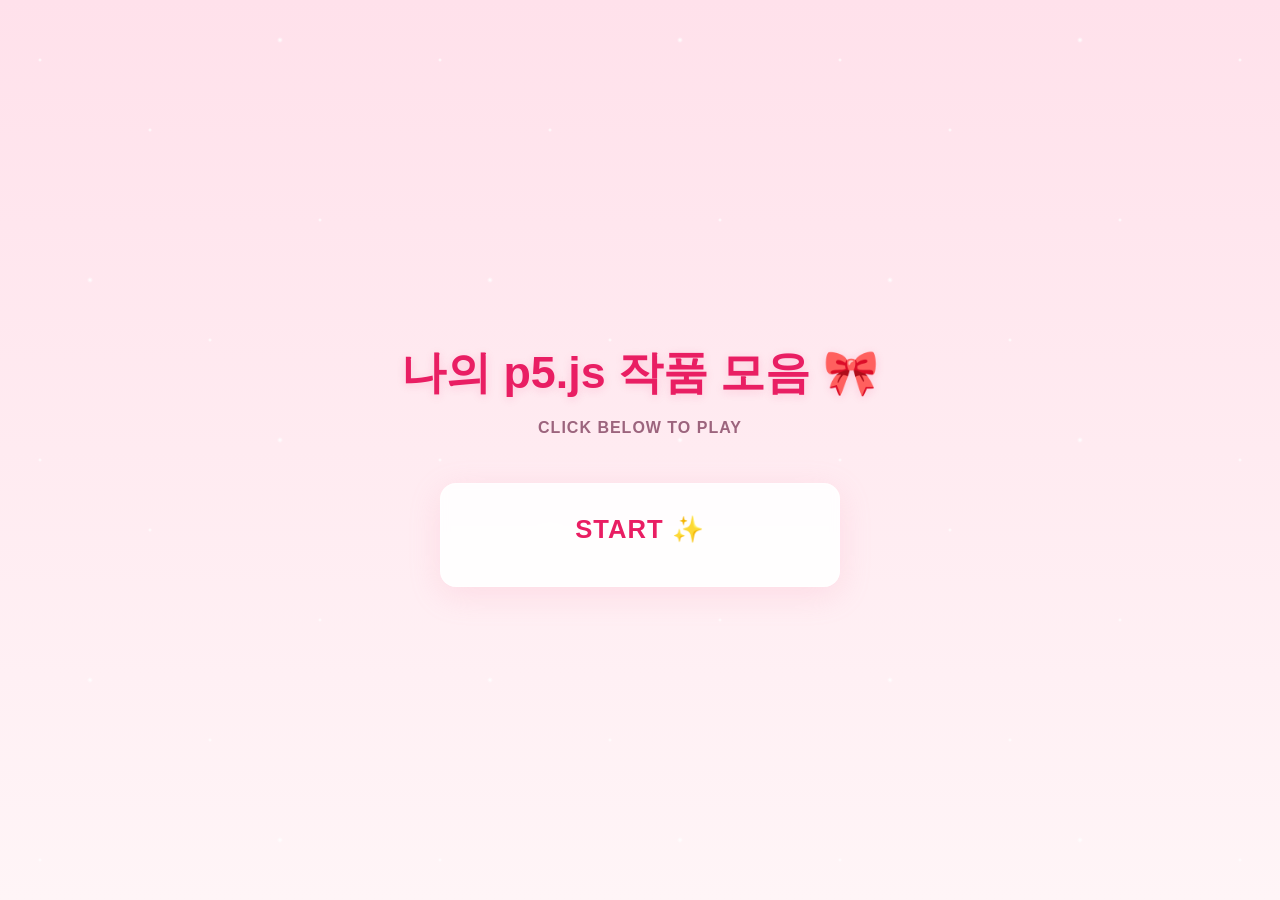
<file: index.html>
<!DOCTYPE html>
<html lang="ko">
<head>
  <meta charset="UTF-8">
  <meta name="viewport" content="width=device-width, initial-scale=1.0">
  <title>나의 p5.js 게임 컬렉션</title>

  <link rel="stylesheet" href="style.css">
</head>

<body>

  <div class="sky-background">
    <div class="stars"></div>

    <div class="clouds">
      <div class="cloud c1"></div>
      <div class="cloud c2"></div>
      <div class="cloud c3"></div>
    </div>
  </div>

  <div class="main-content">

    <header>
      <h1>나의 p5.js 작품 모음 🎀</h1>
      <p>CLICK BELOW TO PLAY</p>
    </header>

    <section id="projects">

      <div class="project">
        <a href="game1/index.html">
          <h3>START ✨</h3>
        </a>
      </div>

    </section>

  </div>

</body>
</html>
</file>
<file: style.css>
html, body {
    margin: 0;
    padding: 0;
    font-family: 'Segoe UI', Tahoma, Geneva, Verdana, sans-serif;
    background-color: #fff5f7;
    color: #4a4a4a;
    min-height: 100vh;
    overflow: hidden;
    position: relative;
}

.sky-background {
    position: absolute;
    top: 0;
    left: 0;
    width: 100%;
    height: 100%;
    background: linear-gradient(to bottom, #ffe1eb, #fff5f7);
    z-index: 1;
}

.stars {
    position: absolute;
    width: 100%;
    height: 100%;
    background-image: 
        radial-gradient(2px 2px at 40px 60px, #fff, rgba(0,0,0,0)),
        radial-gradient(2px 2px at 150px 130px, #fff, rgba(0,0,0,0)),
        radial-gradient(3px 3px at 280px 40px, #fff, rgba(0,0,0,0)),
        radial-gradient(2px 2px at 320px 220px, #fff, rgba(0,0,0,0)),
        radial-gradient(3px 3px at 90px 280px, #fff, rgba(0,0,0,0)),
        radial-gradient(2px 2px at 210px 340px, #fff, rgba(0,0,0,0));
    background-size: 400px 400px;
    animation: twinkle 4s ease-in-out infinite alternate;
}

@keyframes twinkle {
    0% { opacity: 0.4; }
    100% { opacity: 1; }
}
.clouds {
    position: absolute;
    width: 100%;
    height: 100%;
}

.cloud {
    position: absolute;
    background: rgba(255, 255, 255, 0.85);
    border-radius: 100px;
    width: 120px;
    height: 40px;
}

.cloud::before, .cloud::after {
    content: '';
    position: absolute;
    background: rgba(255, 255, 255, 0.85);
    border-radius: 100px;
}

.cloud::before {
    width: 50px;
    height: 50px;
    top: -20px;
    left: 15px;
}

.cloud::after {
    width: 70px;
    height: 70px;
    top: -35px;
    right: 15px;
}


.cloud.c1 {
    top: 15%;
    left: -150px;
    transform: scale(0.8);
    animation: float 25s linear infinite;
}

.cloud.c2 {
    top: 40%;
    left: -150px;
    transform: scale(1.2);
    animation: float 35s linear infinite;
    animation-delay: 5s;
}

.cloud.c3 {
    top: 70%;
    left: -150px;
    transform: scale(0.9);
    animation: float 30s linear infinite;
    animation-delay: 12s;
}

@keyframes float {
    0% { left: -150px; }
    100% { left: 100%; }
}


.main-content {
    position: relative;
    z-index: 2;
    display: flex;
    flex-direction: column;
    align-items: center;
    justify-content: center;
    min-height: 100vh;
}

header {
    text-align: center;
    margin-bottom: 30px;
}

header h1 {
    color: #e91e63;
    font-size: 2.8rem;
    margin-bottom: 10px;
    text-shadow: 0 2px 10px rgba(233, 30, 99, 0.15);
}

header p {
    color: #9c647d;
    font-size: 1rem;
    letter-spacing: 1px;
    font-weight: 600;
}

#projects {
    width: 90%;
    max-width: 400px;
}

.project {
    background: rgba(255, 255, 255, 0.9);
    border-radius: 16px;
    box-shadow: 0 8px 32px rgba(244, 143, 177, 0.2);
    backdrop-filter: blur(4px);
    border: 1px solid rgba(255, 255, 255, 0.5);
    transition: transform 0.3s, box-shadow 0.3s;
    text-align: center;
}

.project:hover {
    transform: translateY(-5px);
    box-shadow: 0 12px 40px rgba(244, 143, 177, 0.4);
    background: #ffffff;
}

.project a {
    display: block;
    padding: 30px 20px;
    text-decoration: none;
    color: inherit;
}

.project h3 {
    margin: 0 0 12px 0;
    color: #e91e63;
    font-size: 1.6rem;
    letter-spacing: 1px;
}

.project p {
    margin: 0;
    font-size: 0.95rem;
    line-height: 1.5;
    color: #777;
}
</file>
